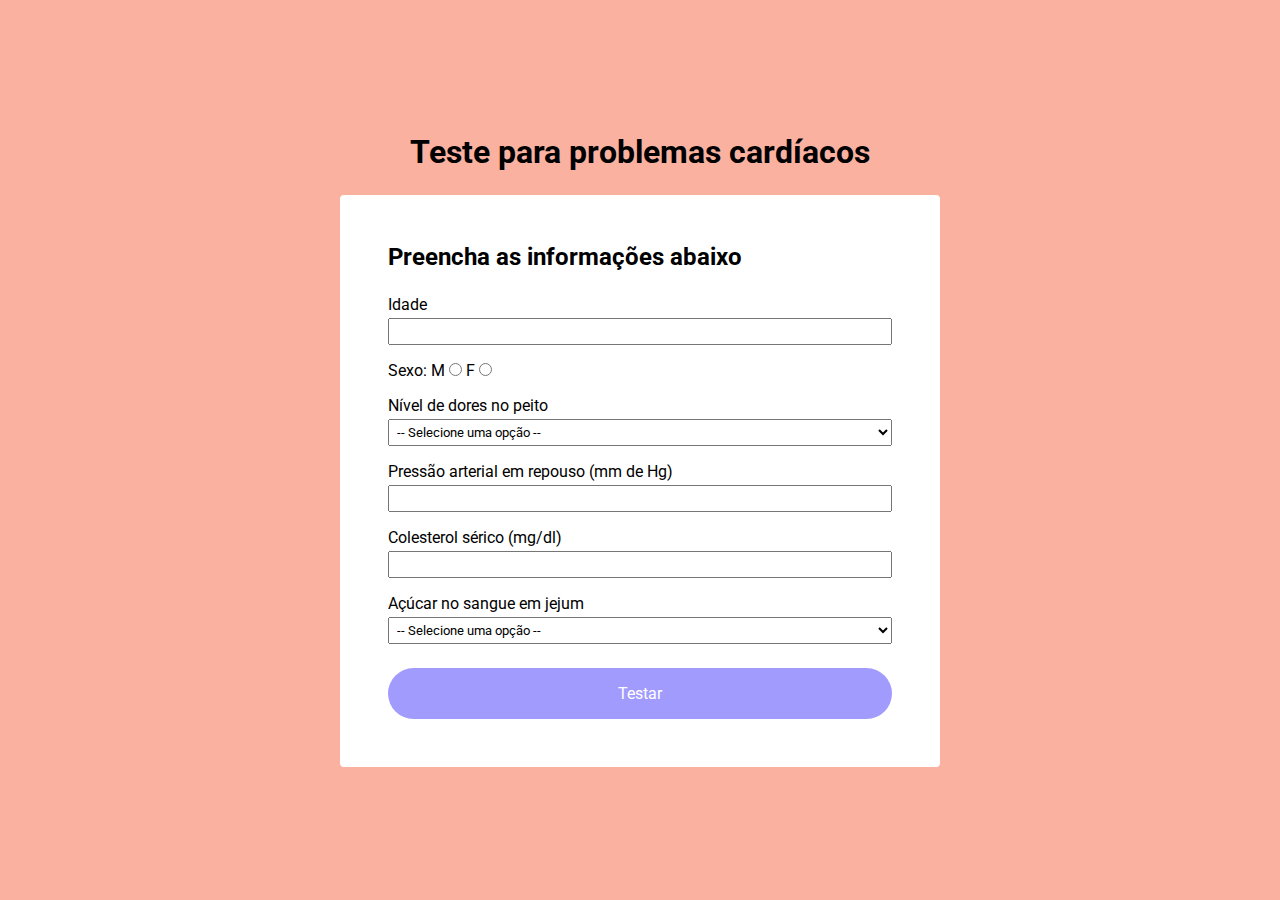
<file: frontend/public/index.html>
<!DOCTYPE html>
<html lang="en">
<head>
    <meta charset="UTF-8">
    <meta name="viewport" content="width=device-width, initial-scale=1.0">
    <link href='http://fonts.googleapis.com/css?family=Roboto' rel='stylesheet' type='text/css'>
    <link href='./style.css' rel='stylesheet'>
    <title>Teste de problemas cardíacos</title>
</head>
<body>
    <div class="container" id="container">
        <h1>Teste para problemas cardíacos</h1>
        <form method="post" id="heart-disease-form">
            <h2>Preencha as informações abaixo</h2>
            <label for="age">Idade</label>
            <input type="number" name="age" id="age" required>
            <div class="sex-input">
                Sexo: 
                <label>
                    M
                    <input type="radio" name="sex" value="1" required>
                </label>
                <label>
                    F
                    <input type="radio" name="sex" value="0" required>
                </label>
            </div>
            <label for="cp">Nível de dores no peito</label>
            <select name="cp" id="cp" required>
                <option value="" disabled selected>-- Selecione uma opção --</option>
                <option value="1">angina típica</option>
                <option value="2">angina atípica</option>
                <option value="3">dor não anginosa</option>
                <option value="4">assintomático(a)</option>
            </select>
            <label for="trestbps">Pressão arterial em repouso (mm de Hg)</label>
            <input type="number" name="trestbps" id="trestbps" required>
            <label for="chol">Colesterol sérico (mg/dl)</label>
            <input type="number" name="chol" id="chol" required>
            <label for="fbs">Açúcar no sangue em jejum</label>
            <select name="fbs" id="fbs" required>
                <option value="" disabled selected>-- Selecione uma opção --</option>
                <option value="1"> > 120 mg/dl</option>
                <option value="0"> < 120 mg/dl</option>
            </select>
            <button type="submit">Testar</button>
        </form>
    </div>

    <script src="./script.js"></script>
</body>
</html>
</file>
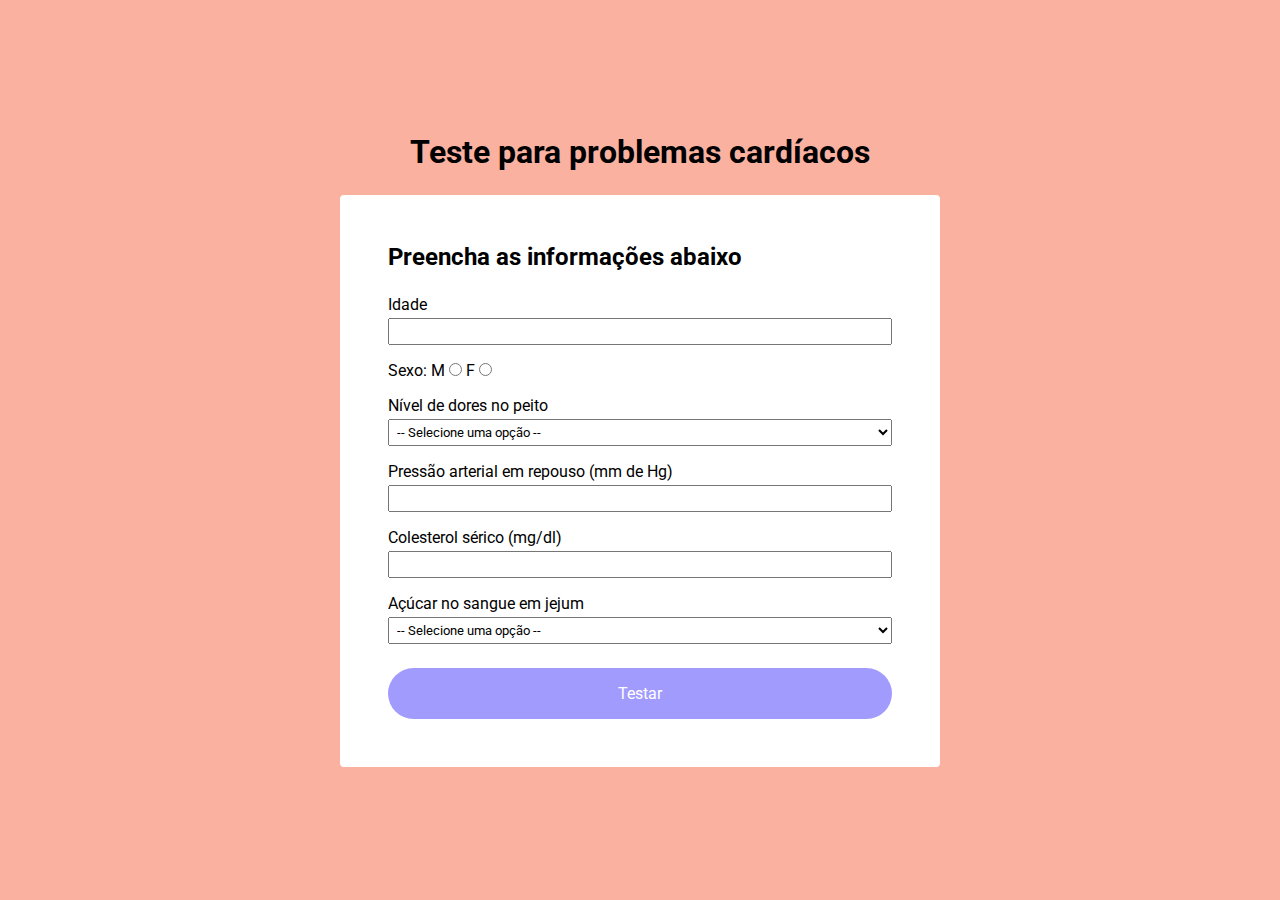
<file: src/templates/index.html>
<!DOCTYPE html>
<html lang="en">
<head>
    <meta charset="UTF-8">
    <meta name="viewport" content="width=device-width, initial-scale=1.0">
    <link href='http://fonts.googleapis.com/css?family=Roboto' rel='stylesheet' type='text/css'>
    <link href='../static/style.css' rel='stylesheet'>
    <title>Teste de problemas cardíacos</title>
</head>
<body>
    <div class="container">
        <h1>Teste para problemas cardíacos</h1>
        <form method="post">
            <h2>Preencha as informações abaixo</h2>
            <label for="age">Idade</label>
            <input type="number" name="age" id="age" required>
            <div class="sex-input">
                Sexo: 
                <label>
                    M
                    <input type="radio" name="sex" value="1" required>
                </label>
                <label>
                    F
                    <input type="radio" name="sex" value="0" required>
                </label>
            </div>
            <label for="cp">Nível de dores no peito</label>
            <select name="cp" id="cp" required>
                <option value="" disabled selected>-- Selecione uma opção --</option>
                <option value="1">angina típica</option>
                <option value="2">angina atípica</option>
                <option value="3">dor não anginosa</option>
                <option value="4">assintomático(a)</option>
            </select>
            <label for="trestbps">Pressão arterial em repouso (mm de Hg)</label>
            <input type="number" name="trestbps" id="trestbps" required>
            <label for="chol">Colesterol sérico (mg/dl)</label>
            <input type="number" name="chol" id="chol" required>
            <label for="fbs">Açúcar no sangue em jejum</label>
            <select name="fbs" id="fbs" required>
                <option value="" disabled selected>-- Selecione uma opção --</option>
                <option value="1"> > 120 mg/dl</option>
                <option value="0"> < 120 mg/dl</option>
            </select>
            <button type="submit">Testar</button>
        </form>
    </div>
</body>
</html>
</file>
<file: frontend/public/style.css>
* {
    padding: 0;
    margin: 0;
    box-sizing: border-box;
    font-family: roboto;
}

.container {
    width: 100%;
    min-height: 100vh;
    background-color: #fab1a0;
    display: flex;
    justify-content: center;
    align-items: center;
    flex-direction: column;
    gap: 24px;
}

form {
    display: flex;
    flex-direction: column;
    padding: 48px;
    background-color: white;
    border-radius: 4px;
    min-width: 360px;
    width: 90%;
    max-width: 600px;
}

input,
select {
    padding: 4px;
}

input[type="text"],
input[type="number"],
select {
    margin-top: 4px;
}

label ~ label {
    margin-top: 16px;
}

.sex-input {
    margin-top: 16px;
}

h2 {
    margin-bottom: 24px;
}

button {
    background-color: #a29bfe;
    padding: 16px;
    border-radius: 30px;
    color: white;
    border: none;
    margin-top: 24px;
    cursor: pointer;
    font-size: 1rem;
}

button:hover {
    background-color: #6c5ce7;
}

.result-container {
    display: flex;
    flex-direction: column;
    gap: 24px;
    align-items: center;
    justify-content: center;
    padding: 48px;
    background-color: white;
    border-radius: 4px;
    min-width: 360px;
    width: 90%;
    max-width: 600px;
}
</file>
<file: src/static/style.css>
* {
    padding: 0;
    margin: 0;
    box-sizing: border-box;
    font-family: roboto;
}

.container {
    width: 100%;
    min-height: 100vh;
    background-color: #fab1a0;
    display: flex;
    justify-content: center;
    align-items: center;
    flex-direction: column;
    gap: 24px;
}

form {
    display: flex;
    flex-direction: column;
    padding: 48px;
    background-color: white;
    border-radius: 4px;
    min-width: 360px;
    width: 90%;
    max-width: 600px;
}

input,
select {
    padding: 4px;
}

input[type="text"],
input[type="number"],
select {
    margin-top: 4px;
}

label ~ label {
    margin-top: 16px;
}

.sex-input {
    margin-top: 16px;
}

h2 {
    margin-bottom: 24px;
}

button {
    background-color: #a29bfe;
    padding: 16px;
    border-radius: 30px;
    color: white;
    border: none;
    margin-top: 24px;
    cursor: pointer;
    font-size: 1rem;
}

button:hover {
    background-color: #6c5ce7;
}

.result-container {
    display: flex;
    align-items: center;
    justify-content: center;
    padding: 48px;
    background-color: white;
    border-radius: 4px;
    min-width: 360px;
    width: 90%;
    max-width: 600px;
}
</file>
